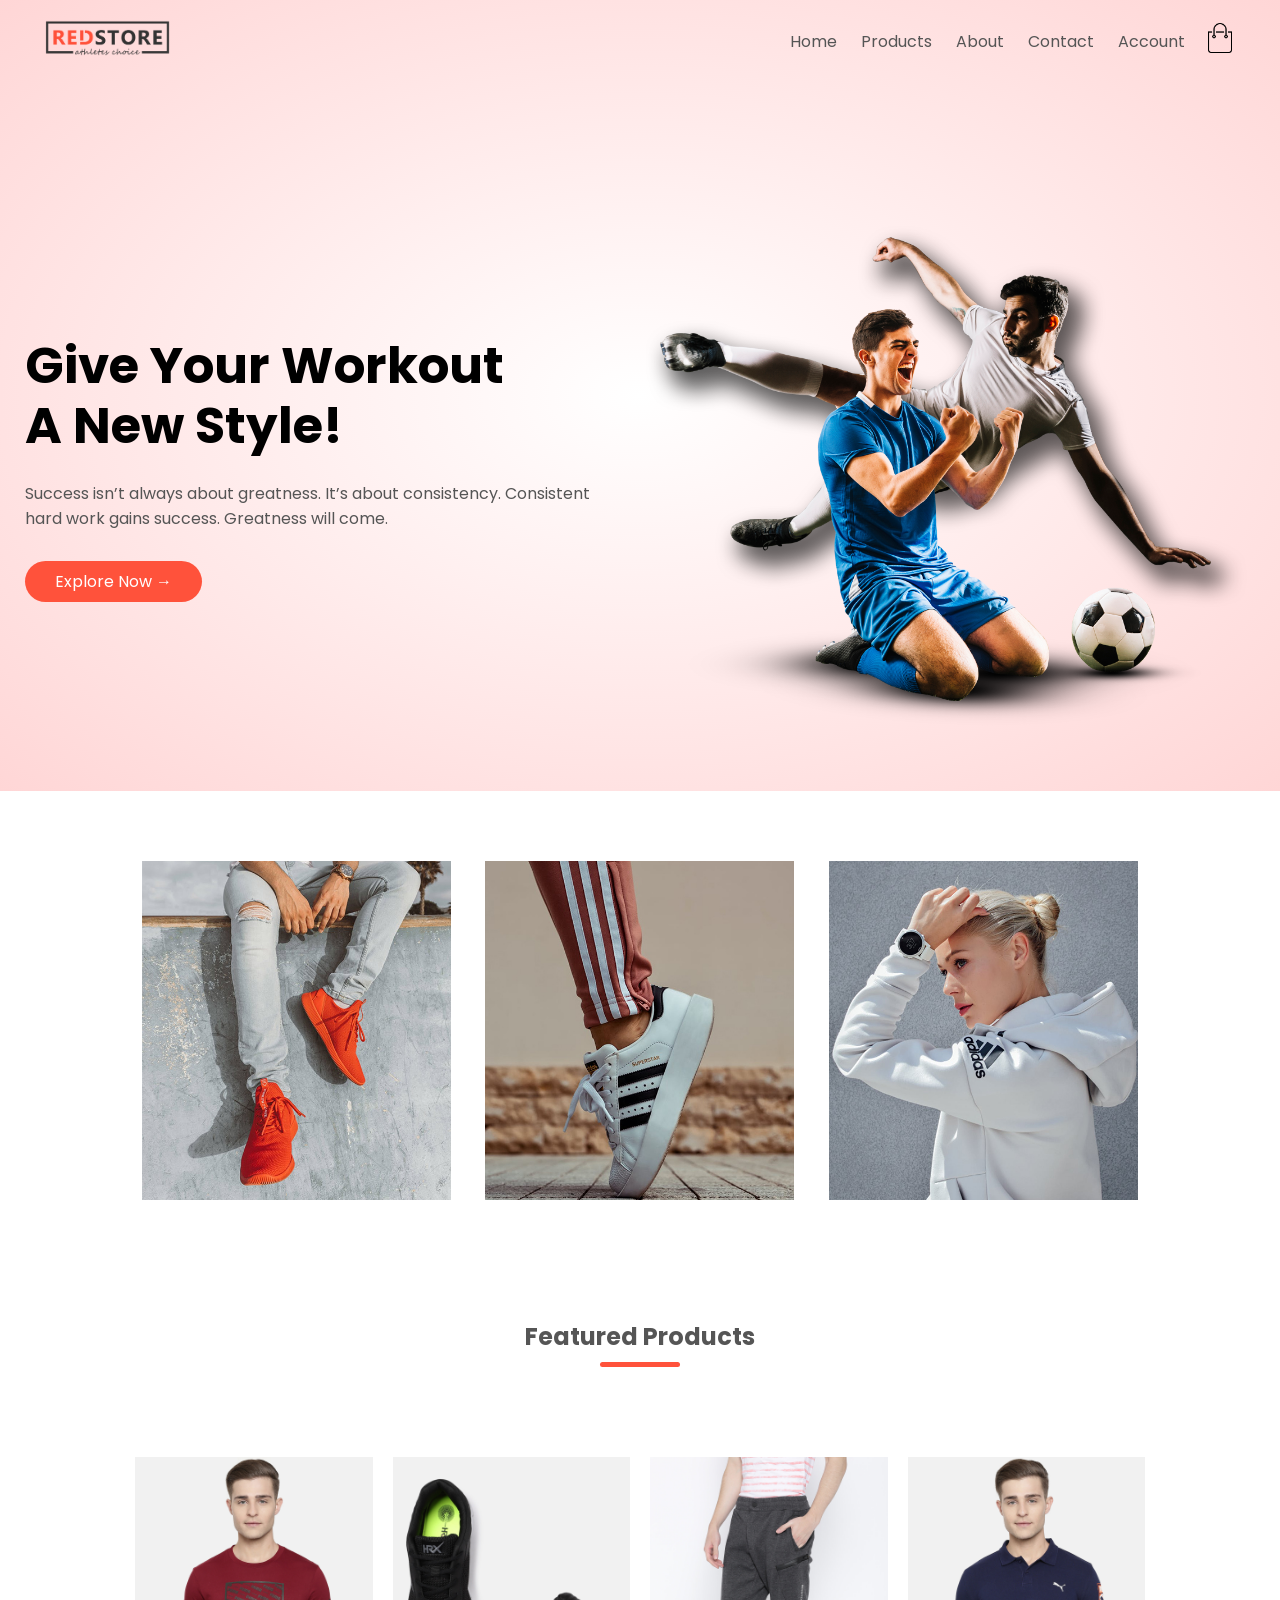
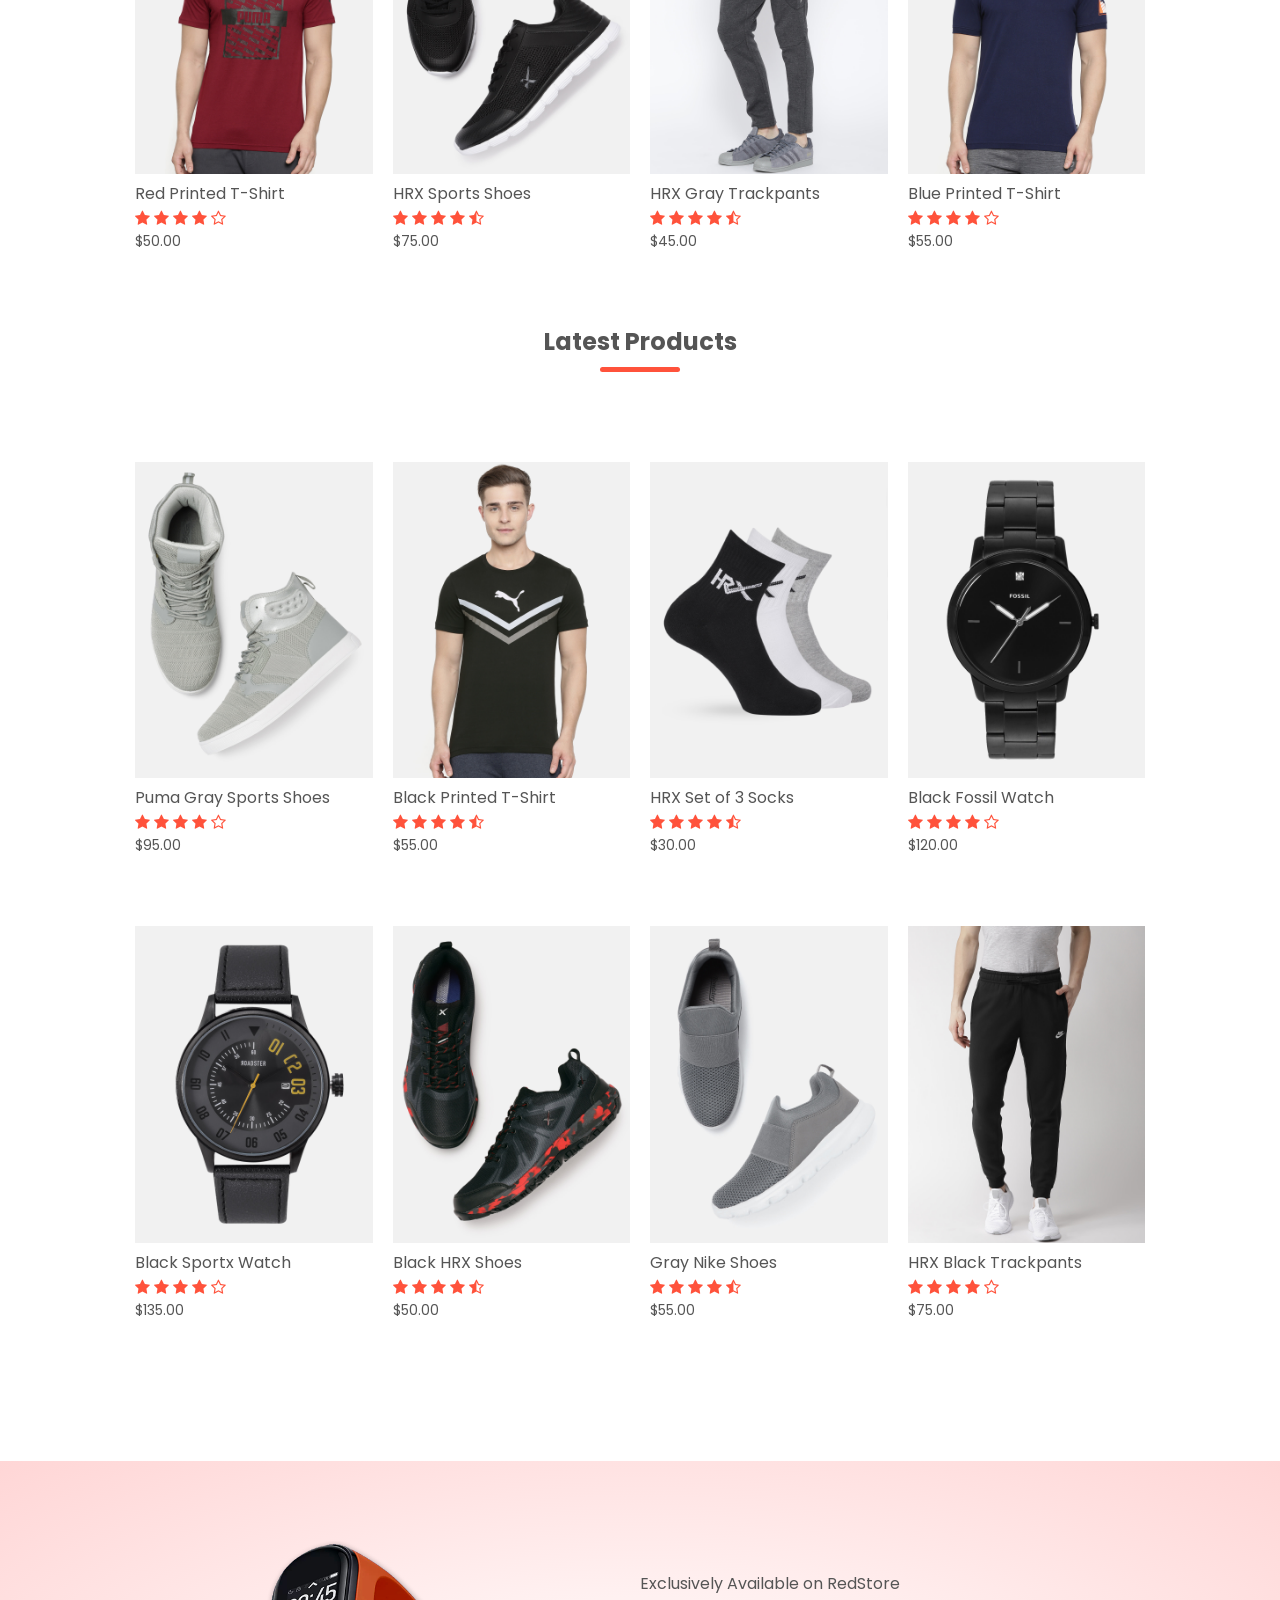
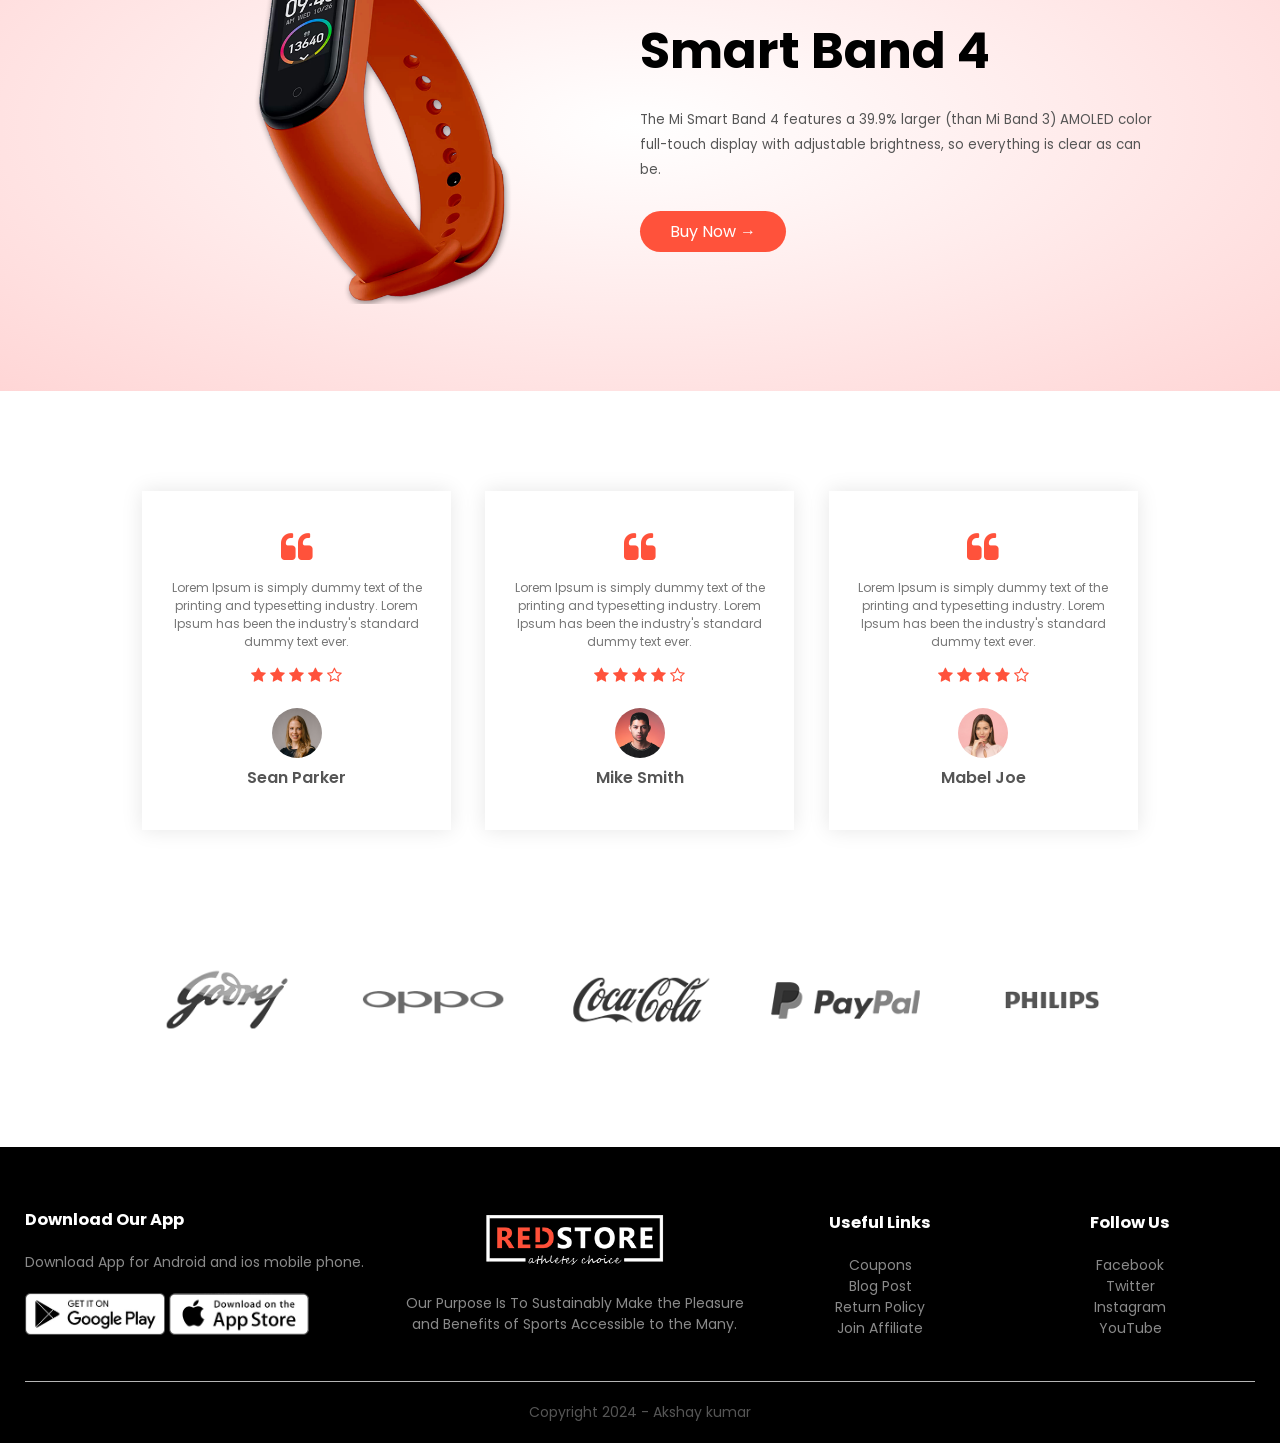
<file: RedStore Code/index.html>
<!DOCTYPE html>
<html lang="en">
<head>
    <meta charset="UTF-8">
    <meta name="viewport" content="width=device-width, initial-scale=1.0">
    <title>RedStore | Ecommerce Website Design</title>
    <link rel="stylesheet" href="style.css">
    <link href="https://fonts.googleapis.com/css2?family=Poppins:wght@200;300;400;500;600;700;800&display=swap" rel="stylesheet">
    <link rel="stylesheet" href="https://stackpath.bootstrapcdn.com/font-awesome/4.7.0/css/font-awesome.min.css">
</head>
<body>
   
   <div class="header">
       <div class="container">
          <div class="navbar">
              <div class="logo">
                  <a href="index.html"><img src="images/logo.png" width="125px"></a>
              </div>
              <nav>
               <ul id="MenuItems">
                   <li><a href="index.html">Home</a></li>
                   <li><a href="products.html">Products</a></li>
                   <li><a href="">About</a></li>
                   <li><a href="">Contact</a></li>
                   <li><a href="account.html">Account</a></li>
               </ul>
              </nav>
              <a href="cart.html"><img src="images/cart.png" width="30px" height="30px"></a>
              <img src="images/menu.png" onclick="menutoggle()" class="menu-icon">
          </div>
           <div class="row">
                <div class="col-2">

                    <h1>Give Your Workout<br>A New Style!</h1>
                    <p>Success isn’t always about greatness. It’s about consistency. Consistent<br>hard work gains success. Greatness will come.</p>
                    <a href="https://www.linkedin.com/in/akshay-kumar-67b873309/" class="btn">Explore Now &#8594;</a>
                </div>
                <div class="col-2">
                    <img src="images/image1.png">
                </div>
               
           </div>
           
       </div>
       </div>
<!------------------ featured categories --------------->
     <div class="categories">
         <div class="small-container">
           <div class="row">
               <div class="col-3">
                   <img src="images/category-1.jpg">
               </div> 
               <div class="col-3">
                  <img src="images/category-2.jpg">
               </div> 
               <div class="col-3">
                   <img src="images/category-3.jpg">
               </div> 
           </div>
       </div>
     </div>
       
<!-------------- Our Featured Products -------------->
  
  
  <div class="small-container">
        <h2 class="title">Featured Products</h2>
           <div class="row">
               <div class="col-4">
                   
                   <a href="product-details.html"><img src="images/product-1.jpg"></a>
                   <h4><a href="product-details.html">Red Printed T-Shirt</a></h4>
                   <div class="rating">
                       <i class="fa fa-star"></i>
                       <i class="fa fa-star"></i>
                       <i class="fa fa-star"></i>
                       <i class="fa fa-star"></i>
                       <i class="fa fa-star-o"></i>
                   </div>
                   <p>$50.00</p>
               </div> 
               <div class="col-4">
                   <img src="images/product-2.jpg">
                   <h4>HRX Sports Shoes</h4>
                   <div class="rating">
                       <i class="fa fa-star"></i>
                       <i class="fa fa-star"></i>
                       <i class="fa fa-star"></i>
                       <i class="fa fa-star"></i>
                       <i class="fa fa-star-half-o"></i>
                   </div>
                   <p>$75.00</p>
               </div> 
               <div class="col-4">
                   <img src="images/product-3.jpg">
                   <h4>HRX Gray Trackpants</h4>
                   <div class="rating">
                       <i class="fa fa-star"></i>
                       <i class="fa fa-star"></i>
                       <i class="fa fa-star"></i>
                       <i class="fa fa-star"></i>
                       <i class="fa fa-star-half-o"></i>
                   </div>
                   <p>$45.00</p>
               </div> 
                <div class="col-4">
                   <img src="images/product-4.jpg">
                   <h4>Blue Printed T-Shirt</h4>
                   <div class="rating">
                       <i class="fa fa-star"></i>
                       <i class="fa fa-star"></i>
                       <i class="fa fa-star"></i>
                       <i class="fa fa-star"></i>
                       <i class="fa fa-star-o"></i>
                   </div>
                   <p>$55.00</p>
               </div> 
           </div>
        <h2 class="title">Latest Products</h2>
             <div class="row">
               <div class="col-4">
                   <img src="images/product-5.jpg">
                   <h4>Puma Gray Sports Shoes</h4>
                   <div class="rating">
                       <i class="fa fa-star"></i>
                       <i class="fa fa-star"></i>
                       <i class="fa fa-star"></i>
                       <i class="fa fa-star"></i>
                       <i class="fa fa-star-o"></i>
                   </div>
                   <p>$95.00</p>
               </div> 
               <div class="col-4">
                   <img src="images/product-6.jpg">
                   <h4>Black Printed T-Shirt</h4>
                   <div class="rating">
                       <i class="fa fa-star"></i>
                       <i class="fa fa-star"></i>
                       <i class="fa fa-star"></i>
                       <i class="fa fa-star"></i>
                       <i class="fa fa-star-half-o"></i>
                   </div>
                   <p>$55.00</p>
               </div> 
               <div class="col-4">
                   <img src="images/product-7.jpg">
                   <h4>HRX Set of 3 Socks</h4>
                   <div class="rating">
                       <i class="fa fa-star"></i>
                       <i class="fa fa-star"></i>
                       <i class="fa fa-star"></i>
                       <i class="fa fa-star"></i>
                       <i class="fa fa-star-half-o"></i>
                   </div>
                   <p>$30.00</p> 
               </div> 
                <div class="col-4">
                   <img src="images/product-8.jpg">
                   <h4>Black Fossil Watch</h4>
                   <div class="rating">
                       <i class="fa fa-star"></i>
                       <i class="fa fa-star"></i>
                       <i class="fa fa-star"></i>
                       <i class="fa fa-star"></i>
                       <i class="fa fa-star-o"></i>
                   </div>
                   <p>$120.00</p>
               </div> 
           </div>
           <div class="row">
               <div class="col-4">
                   <img src="images/product-9.jpg">
                   <h4>Black Sportx Watch</h4>
                   <div class="rating">
                       <i class="fa fa-star"></i>
                       <i class="fa fa-star"></i>
                       <i class="fa fa-star"></i>
                       <i class="fa fa-star"></i>
                       <i class="fa fa-star-o"></i>
                   </div>
                   <p>$135.00</p> 
               </div> 
               <div class="col-4">
                   <img src="images/product-10.jpg">
                   <h4>Black HRX Shoes</h4>
                   <div class="rating">
                       <i class="fa fa-star"></i>
                       <i class="fa fa-star"></i>
                       <i class="fa fa-star"></i>
                       <i class="fa fa-star"></i>
                       <i class="fa fa-star-half-o"></i>
                   </div>
                   <p>$50.00</p>
               </div> 
               <div class="col-4">
                   <img src="images/product-11.jpg">
                   <h4>Gray Nike Shoes</h4>
                   <div class="rating">
                       <i class="fa fa-star"></i>
                       <i class="fa fa-star"></i>
                       <i class="fa fa-star"></i>
                       <i class="fa fa-star"></i>
                       <i class="fa fa-star-half-o"></i>
                   </div>
                   <p>$55.00</p>
               </div> 
                <div class="col-4">
                   <img src="images/product-12.jpg">
                   <h4>HRX Black Trackpants</h4>
                   <div class="rating">
                       <i class="fa fa-star"></i>
                       <i class="fa fa-star"></i>
                       <i class="fa fa-star"></i>
                       <i class="fa fa-star"></i>
                       <i class="fa fa-star-o"></i>
                   </div>
                   <p>$75.00</p>
               </div> 
           </div>
       </div>
       
<!----------offer--------------->
  
   <div class="offer">
       <div class="small-container">
           <div class="row">
           <div class="col-2">
               <img src="images/exclusive.png" class="offer-img">
           </div>
           <div class="col-2">
               <p>Exclusively Available on RedStore</p>
               <h1>Smart Band 4</h1>
               <small>The Mi Smart Band 4 features a 39.9% larger (than Mi Band 3) AMOLED color full-touch display with adjustable brightness, so everything is clear as can be.</small>
               <br>
               <a href="https://www.linkedin.com/in/akshay-kumar-67b873309/" class="btn">Buy Now &#8594;</a>
           </div>
       </div>
       </div>
       
   </div>
   
<!----------testimonial--------------->   
  
   <div class="testimonial">
       <div class="small-container">
       <div class="row">
           <div class="col-3">
                    <i class="fa fa-quote-left"></i>
                      <p>Lorem Ipsum is simply dummy text of the printing and typesetting industry. Lorem Ipsum has been the industry's standard dummy text ever.</p>
                      <div class="rating">
                           <i class="fa fa-star"></i>
                           <i class="fa fa-star"></i>
                           <i class="fa fa-star"></i>
                           <i class="fa fa-star"></i>
                           <i class="fa fa-star-o"></i>
                       </div>
                       <img src="images/user-1.png">
                       <h3>Sean Parker</h3>
           </div>
            <div class="col-3">
                    <i class="fa fa-quote-left"></i>
                      <p>Lorem Ipsum is simply dummy text of the printing and typesetting industry. Lorem Ipsum has been the industry's standard dummy text ever.</p>
                      <div class="rating">
                           <i class="fa fa-star"></i>
                           <i class="fa fa-star"></i>
                           <i class="fa fa-star"></i>
                           <i class="fa fa-star"></i>
                           <i class="fa fa-star-o"></i>
                       </div>
                       <img src="images/user-2.png">
                       <h3>Mike Smith</h3>
           </div>
            <div class="col-3">
                    <i class="fa fa-quote-left"></i>
                      <p>Lorem Ipsum is simply dummy text of the printing and typesetting industry. Lorem Ipsum has been the industry's standard dummy text ever.</p>
                      <div class="rating">
                           <i class="fa fa-star"></i>
                           <i class="fa fa-star"></i>
                           <i class="fa fa-star"></i>
                           <i class="fa fa-star"></i>
                           <i class="fa fa-star-o"></i>
                       </div>
                       <img src="images/user-3.png">
                       <h3>Mabel Joe</h3>
           </div>
       </div>
       </div>
   </div>
<!----------Brands--------------->     
    <div class="brands">
        <div class="small-container">
            <div class="row">
                <div class="col-5">
                    <img src="images/logo-godrej.png">
                </div>
                <div class="col-5">
                    <img src="images/logo-oppo.png">
                </div>
                <div class="col-5">
                    <img src="images/logo-coca-cola.png">
                </div>
                <div class="col-5">
                    <img src="images/logo-paypal.png">
                </div>
                <div class="col-5">
                    <img src="images/logo-philips.png">
                </div>
            </div>
        </div>
    </div>
<!----------Footer---------------> 

<div class="footer">
    <div class="container">
        <div class="row">
            <div class="footer-col1">
               <h3>Download Our App</h3>
                <p>Download App for Android and ios mobile phone.</p>
                <div class="app-logo">
                    <img src="images/play-store.png">
                    <img src="images/app-store.png">
                </div>
            </div>
            <div class="footer-col2">
               <img src="images/logo-white.png">
                <p>Our Purpose Is To Sustainably Make the Pleasure and Benefits of Sports Accessible to the Many.</p>
            </div>
            <div class="footer-col3">
               <h3>Useful Links</h3>
                <ul>
                    <li>Coupons</li>
                    <li>Blog Post</li>
                    <li>Return Policy</li>
                    <li>Join Affiliate</li>
                </ul>
            </div>
            <div class="footer-col4">
               <h3>Follow Us</h3>
                <ul>
                    <li>Facebook</li>
                    <li>Twitter<li>
                    <li>Instagram</li>
                    <li>YouTube</li>
                </ul>
            </div>
        </div>
        <hr>
        <p class="copyright"><a href="https://www.linkedin.com/in/akshay-kumar-67b873309/">Copyright 2024 - Akshay kumar</a></p>
    </div>
    
</div>



<!-------------js for toggle menu-------------->

<script>
    
    var MenuItems = document.getElementById("MenuItems");
    
    MenuItems.style.maxHeight = "0px";
    
    function menutoggle()
    {
        if(MenuItems.style.maxHeight == "0px")
            {
                MenuItems.style.maxHeight = "200px";
            }else
            {
                MenuItems.style.maxHeight = "0px"
            } 
    }
    
</script>



</body>
</html>
</file>
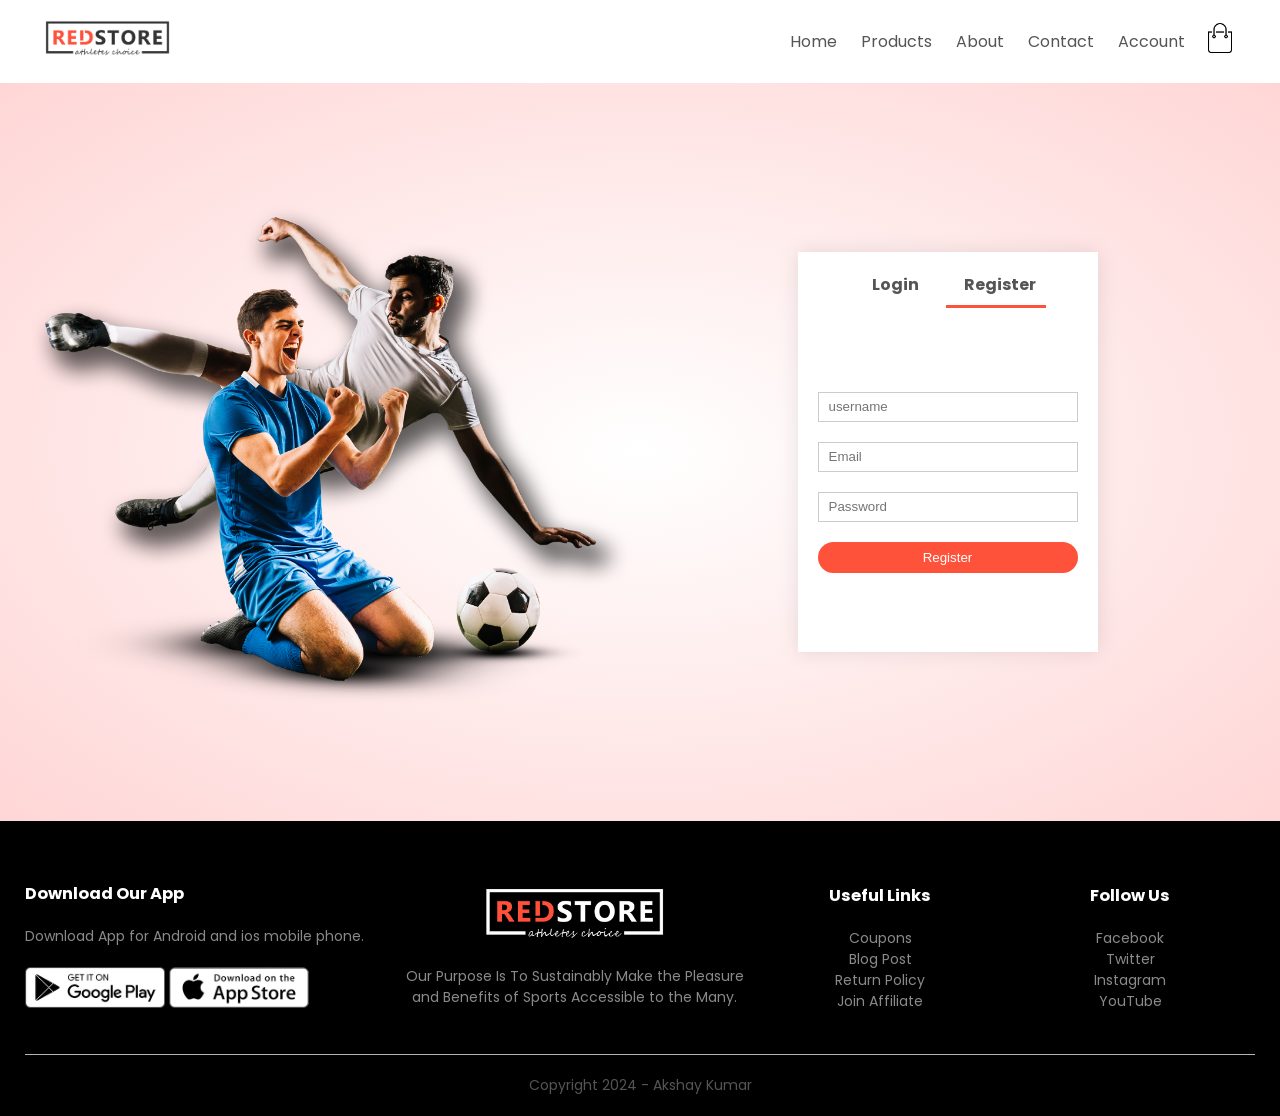
<file: RedStore Code/account.html>
<!DOCTYPE html>
<html lang="en">
<head>
    <meta charset="UTF-8">
    <meta name="viewport" content="width=device-width, initial-scale=1.0">
    <title>Account - RedStore | Ecommerce Website Design</title>
    <link rel="stylesheet" href="style.css">
    <link href="https://fonts.googleapis.com/css2?family=Poppins:wght@200;300;400;500;600;700;800&display=swap" rel="stylesheet">
    <link rel="stylesheet" href="https://stackpath.bootstrapcdn.com/font-awesome/4.7.0/css/font-awesome.min.css">
</head>
<body>
       <div class="container">
          <div class="navbar">
              <div class="logo">
                  <a href="index.html"><img src="images/logo.png" width="125px"></a>
              </div>
              <nav>
               <ul id="MenuItems">
                   <li><a href="index.html">Home</a></li>
                   <li><a href="products.html">Products</a></li>
                   <li><a href="">About</a></li>
                   <li><a href="">Contact</a></li>
                   <li><a href="account.html">Account</a></li>
               </ul>
              </nav>
              <a href="cart.html"><img src="images/cart.png" width="30px" height="30px"></a>
              <img src="images/menu.png" onclick="menutoggle()" class="menu-icon">
          </div>
          
          
       </div>
       
       
<!--------------Cart Items details--------------->
<div class="accout-page">
    <div class="container">
  
       <div class="row">
         
          <div class="col-2">
             <img src="images/image1.png" width="100%">
          </div>
          
           <div class="col-2">
              <div class="form-container">
                 <div class="form-btn">
                     <span onclick="login()">Login</span>
                     <span onclick="register()">Register</span>
                     <hr id="indicator">
                 </div>
                 
               <form id="LoginForm">
                   <input type="text" placeholder="username">
                   <input type="password" placeholder="Password">
                   <button type="submit" class="btn">Login</button>
                   <a href="">Forgot password</a>
               </form>

               <form id="RegForm">
                   <input type="text" placeholder="username">
                   <input type="email" placeholder="Email">
                   <input type="password" placeholder="Password">
                   <button type="submit" class="btn">Register</button>
               </form>
              </div>
           </div>
       </div>
</div>
</div>

<!----------Footer---------------> 

<div class="footer">
    <div class="container">
        <div class="row">
            <div class="footer-col1">
               <h3>Download Our App</h3>
                <p>Download App for Android and ios mobile phone.</p>
                <div class="app-logo">
                    <img src="images/play-store.png">
                    <img src="images/app-store.png">
                </div>
            </div>
            <div class="footer-col2">
               <img src="images/logo-white.png">
                <p>Our Purpose Is To Sustainably Make the Pleasure and Benefits of Sports Accessible to the Many.</p>
            </div>
            <div class="footer-col3">
               <h3>Useful Links</h3>
                <ul>
                    <li>Coupons</li>
                    <li>Blog Post</li>
                    <li>Return Policy</li>
                    <li>Join Affiliate</li>
                </ul>
            </div>
            <div class="footer-col4">
               <h3>Follow Us</h3>
                <ul>
                    <li>Facebook</li>
                    <li>Twitter<li>
                    <li>Instagram</li>
                    <li>YouTube</li>
                </ul>
            </div>
        </div>
        <hr>
        <p class="copyright"><a href="https://www.linkedin.com/in/akshay-kumar-67b873309/">Copyright 2024 - Akshay Kumar</a></p>
    </div>
</div>

<!-------------js for toggle menu-------------->

<script>
    var MenuItems = document.getElementById("MenuItems");
    
    MenuItems.style.maxHeight = "0px";
    
    function menutoggle()
    {
        if(MenuItems.style.maxHeight == "0px")
            {
                MenuItems.style.maxHeight = "200px";
            }else
            {
                MenuItems.style.maxHeight = "0px"
            } 
    }
     
</script>
<!------------------- form toggle ----------->
    <script>
        var LoginForm = document.getElementById("LoginForm");
        var RegForm = document.getElementById("RegForm");
        var Indicator = document.getElementById("indicator");
        
        function register(){
                RegForm.style.transform = "translateX(0px)";
                LoginForm.style.transform = "translateX(0px)";
                Indicator.style.transform = "translateX(100px)"
            };
        function login(){
                RegForm.style.transform = "translateX(300px)";
                LoginForm.style.transform = "translateX(300px)";
                Indicator.style.transform = "translateX(0px)"
            };
            
    </script>
    
    
    
</body>
</html>
</file>
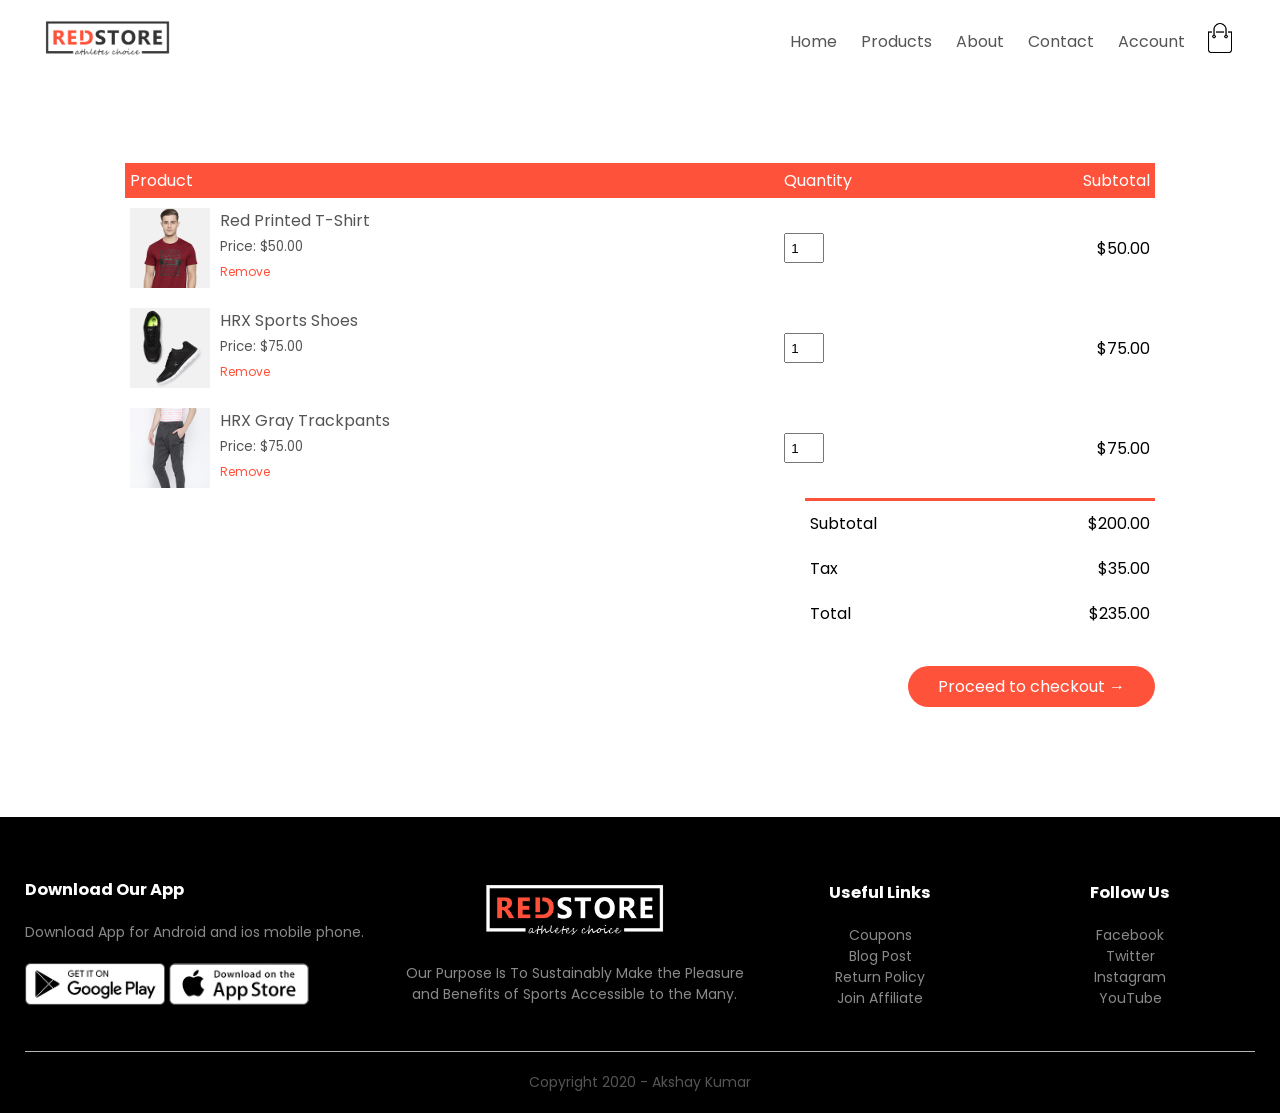
<file: RedStore Code/cart.html>
<!DOCTYPE html>
<html lang="en">
<head>
    <meta charset="UTF-8">
    <meta name="viewport" content="width=device-width, initial-scale=1.0">
    <title>My Cart - RedStore | Ecommerce Website Design</title>
    <link rel="stylesheet" href="style.css">
    <link href="https://fonts.googleapis.com/css2?family=Poppins:wght@200;300;400;500;600;700;800&display=swap" rel="stylesheet">
    <link rel="stylesheet" href="https://stackpath.bootstrapcdn.com/font-awesome/4.7.0/css/font-awesome.min.css">
</head>
<body>
       <div class="container">
          <div class="navbar">
              <div class="logo">
                  <a href="index.html"><img src="images/logo.png" width="125px"></a>
              </div>
              <nav>
               <ul id="MenuItems">
                   <li><a href="index.html">Home</a></li>
                   <li><a href="products.html">Products</a></li>
                   <li><a href="">About</a></li>
                   <li><a href="">Contact</a></li>
                   <li><a href="account.html">Account</a></li>
               </ul>
              </nav>
              <a href="cart.html"><img src="images/cart.png" width="30px" height="30px"></a>
              <img src="images/menu.png" onclick="menutoggle()" class="menu-icon">
          </div>
          
       </div>
       
       
<!--------------Cart Items details--------------->
<div class="small-container cart-page">
   
   <table>
       <tr>
           <th>Product</th>
           <th>Quantity</th>
           <th>Subtotal</th>
       </tr>

       <tr>
           <td>
               <div class="cart-info">
                   <img src="images/buy-1.jpg">
                   <div>
                       <p>Red Printed T-Shirt</p>
                       <small>Price: $50.00</small><br>
                       <a href="">Remove</a>
                   </div>
               </div>
           </td>
           <td><input type="number" value="1"></td>
           <td>$50.00</td>
       </tr>
       <tr>
           <td>
               <div class="cart-info">
                   <img src="images/buy-2.jpg">
                   <div>
                       <p>HRX Sports Shoes</p>
                       <small>Price: $75.00</small><br>
                       <a href="">Remove</a>
                   </div>
               </div>
           </td>
           <td><input type="number" value="1"></td>
           <td>$75.00</td>
       </tr>
       <tr>
           <td>
               <div class="cart-info">
                   <img src="images/buy-3.jpg">
                   <div>
                       <p>HRX Gray Trackpants</p>
                       <small>Price: $75.00</small><br>
                       <a href="">Remove</a>
                   </div>
               </div>
           </td>
           <td><input type="number" value="1"></td>
           <td>$75.00</td>
       </tr>
   </table>
    
    <div class="total-price">
        <table>
            <tr>
                <td>Subtotal</td>
                <td>$200.00</td>
            </tr>
            <tr>
                <td>Tax</td>
                <td>$35.00</td>
            </tr>
            <tr>
                <td>Total</td>
                <td>$235.00</td>
            </tr>
            
        </table>
    </div>
    <div class="total-price">
        <a href="#" class="btn">Proceed to checkout &#8594;</a>
    </div>
    
</div>

<!----------Footer---------------> 

<div class="footer">
    <div class="container">
        <div class="row">
            <div class="footer-col1">
               <h3>Download Our App</h3>
                <p>Download App for Android and ios mobile phone.</p>
                <div class="app-logo">
                    <img src="images/play-store.png">
                    <img src="images/app-store.png">
                </div>
            </div>
            <div class="footer-col2">
               <img src="images/logo-white.png">
                <p>Our Purpose Is To Sustainably Make the Pleasure and Benefits of Sports Accessible to the Many.</p>
            </div>
            <div class="footer-col3">
               <h3>Useful Links</h3>
                <ul>
                    <li>Coupons</li>
                    <li>Blog Post</li>
                    <li>Return Policy</li>
                    <li>Join Affiliate</li>
                </ul>
            </div>
            <div class="footer-col4">
               <h3>Follow Us</h3>
                <ul>
                    <li>Facebook</li>
                    <li>Twitter<li>
                    <li>Instagram</li>
                    <li>YouTube</li>
                </ul>
            </div>
        </div>
        <hr>
        <p class="copyright"><a href="https://www.linkedin.com/in/akshay-kumar-67b873309/">Copyright 2020 - Akshay Kumar</a></p>
    </div>
    
</div>



<!-------------js for toggle menu-------------->

<script>
    
    var MenuItems = document.getElementById("MenuItems");
    
    MenuItems.style.maxHeight = "0px";
    
    function menutoggle()
    {
        if(MenuItems.style.maxHeight == "0px")
            {
                MenuItems.style.maxHeight = "200px";
            }else
            {
                MenuItems.style.maxHeight = "0px"
            } 
    }
    
    
</script>



</body>
</html>
</file>
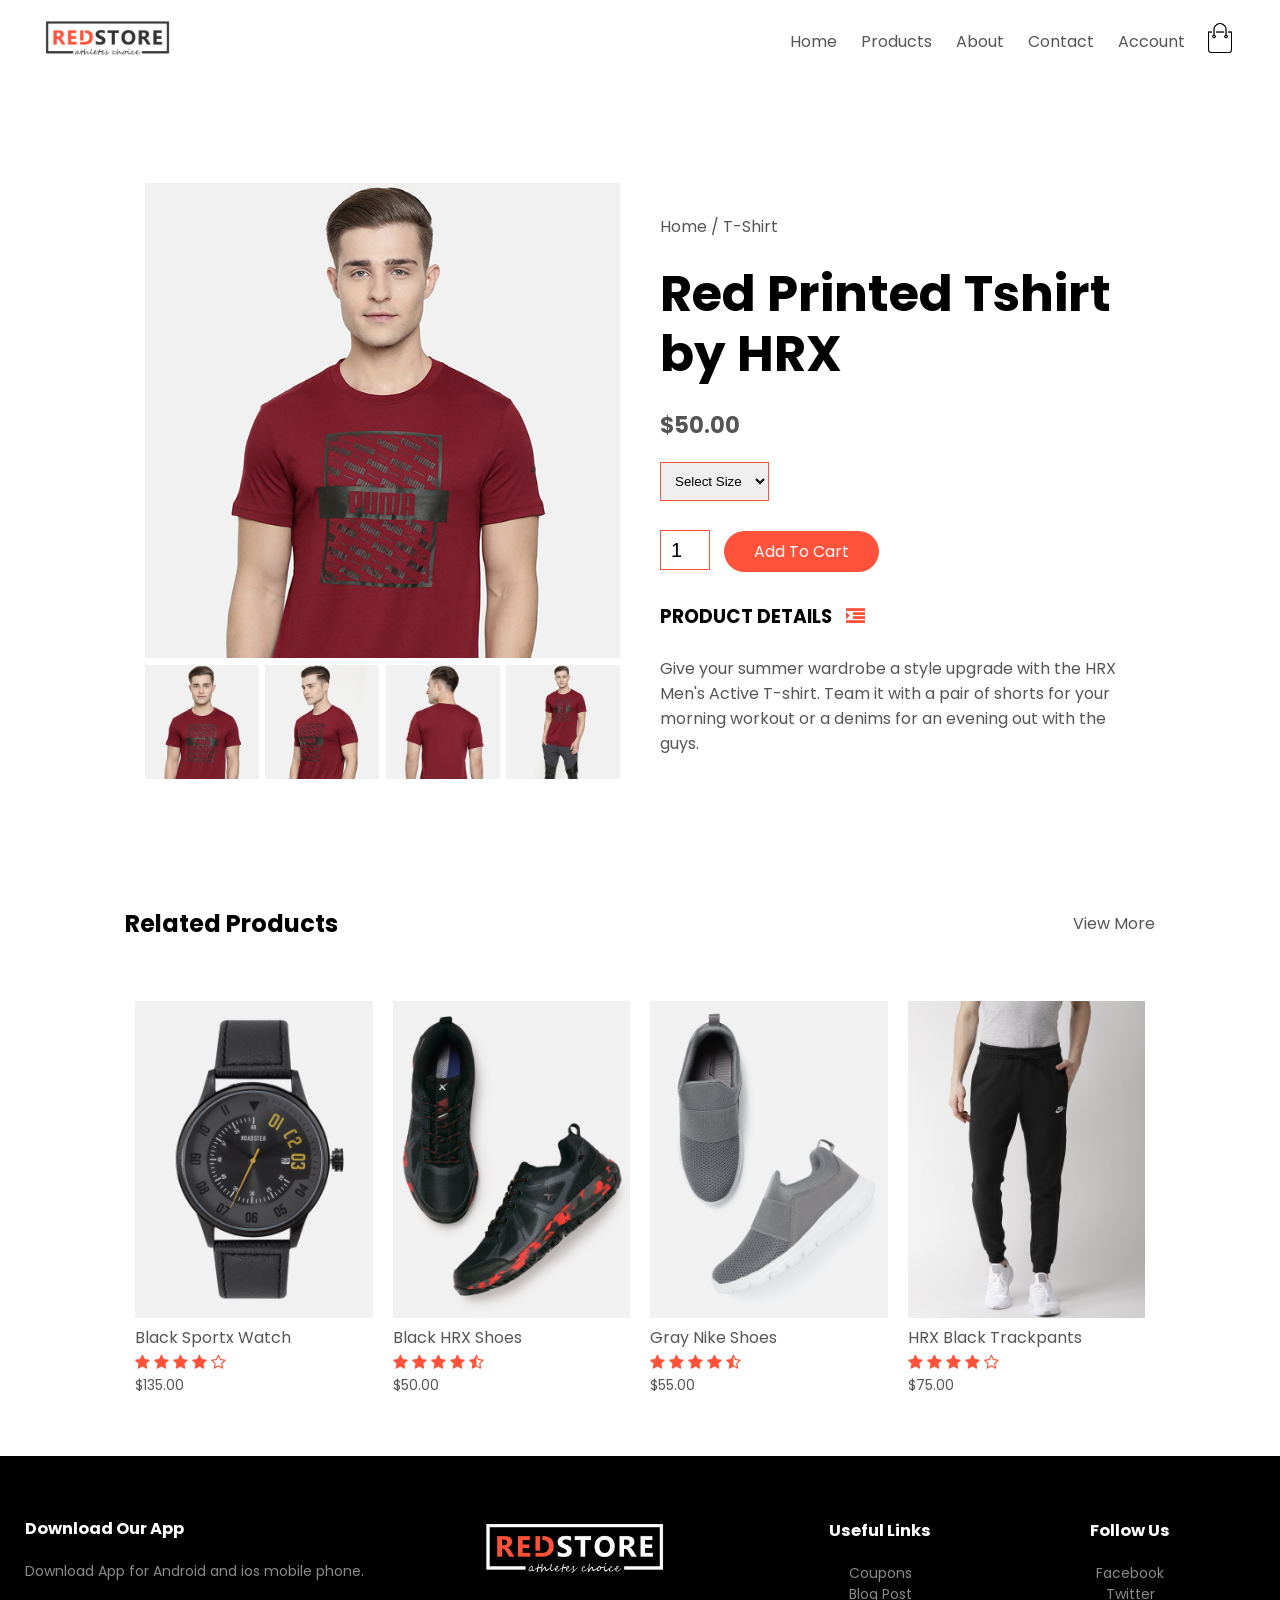
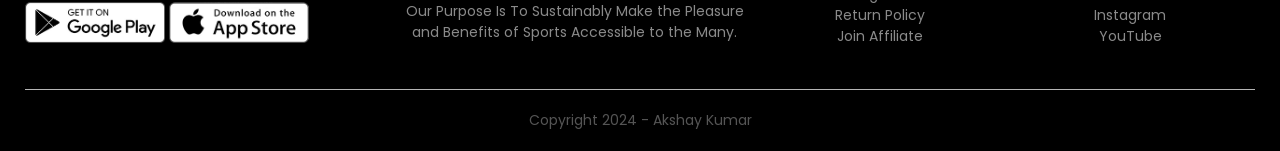
<file: RedStore Code/product-details.html>
<!DOCTYPE html>
<html lang="en">
<head>
    <meta charset="UTF-8">
    <meta name="viewport" content="width=device-width, initial-scale=1.0">
    <title>T-Shirt - RedStore | Ecommerce Website Design</title>
    <link rel="stylesheet" href="style.css">
    <link href="https://fonts.googleapis.com/css2?family=Poppins:wght@200;300;400;500;600;700;800&display=swap" rel="stylesheet">
    <link rel="stylesheet" href="https://stackpath.bootstrapcdn.com/font-awesome/4.7.0/css/font-awesome.min.css">
</head>
<body>
       <div class="container">
          <div class="navbar">
              <div class="logo">
                  <a href="index.html"><img src="images/logo.png" width="125px"></a>
              </div>
              <nav>
               <ul id="MenuItems">
                   <li><a href="index.html">Home</a></li>
                   <li><a href="products.html">Products</a></li>
                   <li><a href="">About</a></li>
                   <li><a href="">Contact</a></li>
                   <li><a href="account.html">Account</a></li>
               </ul>
              </nav>
              <a href="cart.html"><img src="images/cart.png" width="30px" height="30px"></a>
              <img src="images/menu.png" onclick="menutoggle()" class="menu-icon">
          </div>
          
       </div>
       
       
<!--------------single-product--------------->
<div class="small-container single-product">
    <div class="row">
        <div class="col-2">
            <img src="images/gallery-1.jpg" width="100%" id="ProductImg">
            <div class="small-img-row">
               <div class="small-img-col">
                   <img src="images/gallery-1.jpg" class="small-img" width="100%">
               </div>
               <div class="small-img-col">
                   <img src="images/gallery-2.jpg" class="small-img" width="100%">
               </div>
               <div class="small-img-col">
                   <img src="images/gallery-3.jpg" class="small-img" width="100%">
               </div>
               <div class="small-img-col">
                   <img src="images/gallery-4.jpg" class="small-img" width="100%">
               </div>
    
            </div>
            
        </div>
        <div class="col-2">
            <p>Home / T-Shirt</p>
            <h1>Red Printed Tshirt by HRX</h1>
            <h4>$50.00</h4>
            
            <select>
               <option>Select Size</option>
               <option>XXL</option>
               <option>XL</option>
               <option>Large</option>
               <option>Midium</option>
               <option>Small</option>
           </select>
            
            <input type="number" value="1">
            <a href="cart.html" class="btn">Add To Cart</a>
            
            <h3>PRODUCT DETAILS <i class="fa fa-indent"></i></h3>
            <br>
            <p>Give your summer wardrobe a style upgrade with the HRX Men's Active T-shirt. Team it with a pair of shorts for your morning workout or a denims for an evening out with the guys.</p>
        </div>
    </div>
</div>
<!----------------- title -------------->
<div class="small-container">
   <div class="row row-2">
       <h2>Related Products</h2>
       <p>View More</p>
   </div>
    
</div>
    
<!-------------- Our Products -------------->
<div class="small-container">
         
             <div class="row">
               <div class="col-4">
                   <img src="images/product-9.jpg">
                   <h4>Black Sportx Watch</h4>
                   <div class="rating">
                       <i class="fa fa-star"></i>
                       <i class="fa fa-star"></i>
                       <i class="fa fa-star"></i>
                       <i class="fa fa-star"></i>
                       <i class="fa fa-star-o"></i>
                   </div>
                   <p>$135.00</p> 
               </div> 
               <div class="col-4">
                   <img src="images/product-10.jpg">
                   <h4>Black HRX Shoes</h4>
                   <div class="rating">
                       <i class="fa fa-star"></i>
                       <i class="fa fa-star"></i>
                       <i class="fa fa-star"></i>
                       <i class="fa fa-star"></i>
                       <i class="fa fa-star-half-o"></i>
                   </div>
                   <p>$50.00</p>
               </div> 
               <div class="col-4">
                   <img src="images/product-11.jpg">
                   <h4>Gray Nike Shoes</h4>
                   <div class="rating">
                       <i class="fa fa-star"></i>
                       <i class="fa fa-star"></i>
                       <i class="fa fa-star"></i>
                       <i class="fa fa-star"></i>
                       <i class="fa fa-star-half-o"></i>
                   </div>
                   <p>$55.00</p>
               </div> 
                <div class="col-4">
                   <img src="images/product-12.jpg">
                   <h4>HRX Black Trackpants</h4>
                   <div class="rating">
                       <i class="fa fa-star"></i>
                       <i class="fa fa-star"></i>
                       <i class="fa fa-star"></i>
                       <i class="fa fa-star"></i>
                       <i class="fa fa-star-o"></i>
                   </div>
                   <p>$75.00</p>
               </div> 
           </div>
           
       </div>
  
     
   
<!----------Footer---------------> 

<div class="footer">
    <div class="container">
        <div class="row">
            <div class="footer-col1">
               <h3>Download Our App</h3>
                <p>Download App for Android and ios mobile phone.</p>
                <div class="app-logo">
                    <img src="images/play-store.png">
                    <img src="images/app-store.png">
                </div>
            </div>
            <div class="footer-col2">
               <img src="images/logo-white.png">
                <p>Our Purpose Is To Sustainably Make the Pleasure and Benefits of Sports Accessible to the Many.</p>
            </div>
            <div class="footer-col3">
               <h3>Useful Links</h3>
                <ul>
                    <li>Coupons</li>
                    <li>Blog Post</li>
                    <li>Return Policy</li>
                    <li>Join Affiliate</li>
                </ul>
            </div>
            <div class="footer-col4">
               <h3>Follow Us</h3>
                <ul>
                    <li>Facebook</li>
                    <li>Twitter<li>
                    <li>Instagram</li>
                    <li>YouTube</li>
                </ul>
            </div>
        </div>
        <hr>
        <p class="copyright"><a href="https://www.linkedin.com/in/akshay-kumar-67b873309/">Copyright 2024 - Akshay Kumar</a></p>
    </div>
    
</div>



<!-------------js for toggle menu-------------->

<script>
    
    var MenuItems = document.getElementById("MenuItems");
    
    MenuItems.style.maxHeight = "0px";
    
    function menutoggle()
    {
        if(MenuItems.style.maxHeight == "0px")
            {
                MenuItems.style.maxHeight = "200px";
            }else
            {
                MenuItems.style.maxHeight = "0px"
            } 
    }
    
//-------------Produc Gallery------------
    
    var ProductImg = document.getElementById("ProductImg");
    
    var SmallImg = document.getElementsByClassName("small-img");
       
 
        SmallImg[0].onclick = function()
        {
            ProductImg.src = SmallImg[0].src;
        }
        SmallImg[1].onclick = function()
        {
            ProductImg.src = SmallImg[1].src;
        
        }
        SmallImg[2].onclick = function()
        {
            ProductImg.src = SmallImg[2].src;
        
        }
        SmallImg[3].onclick = function()
        {
            ProductImg.src = SmallImg[3].src;
        
        }

  //-------------End Produc Gallery------------  
    
    
    
    
</script>



</body>
</html>
</file>
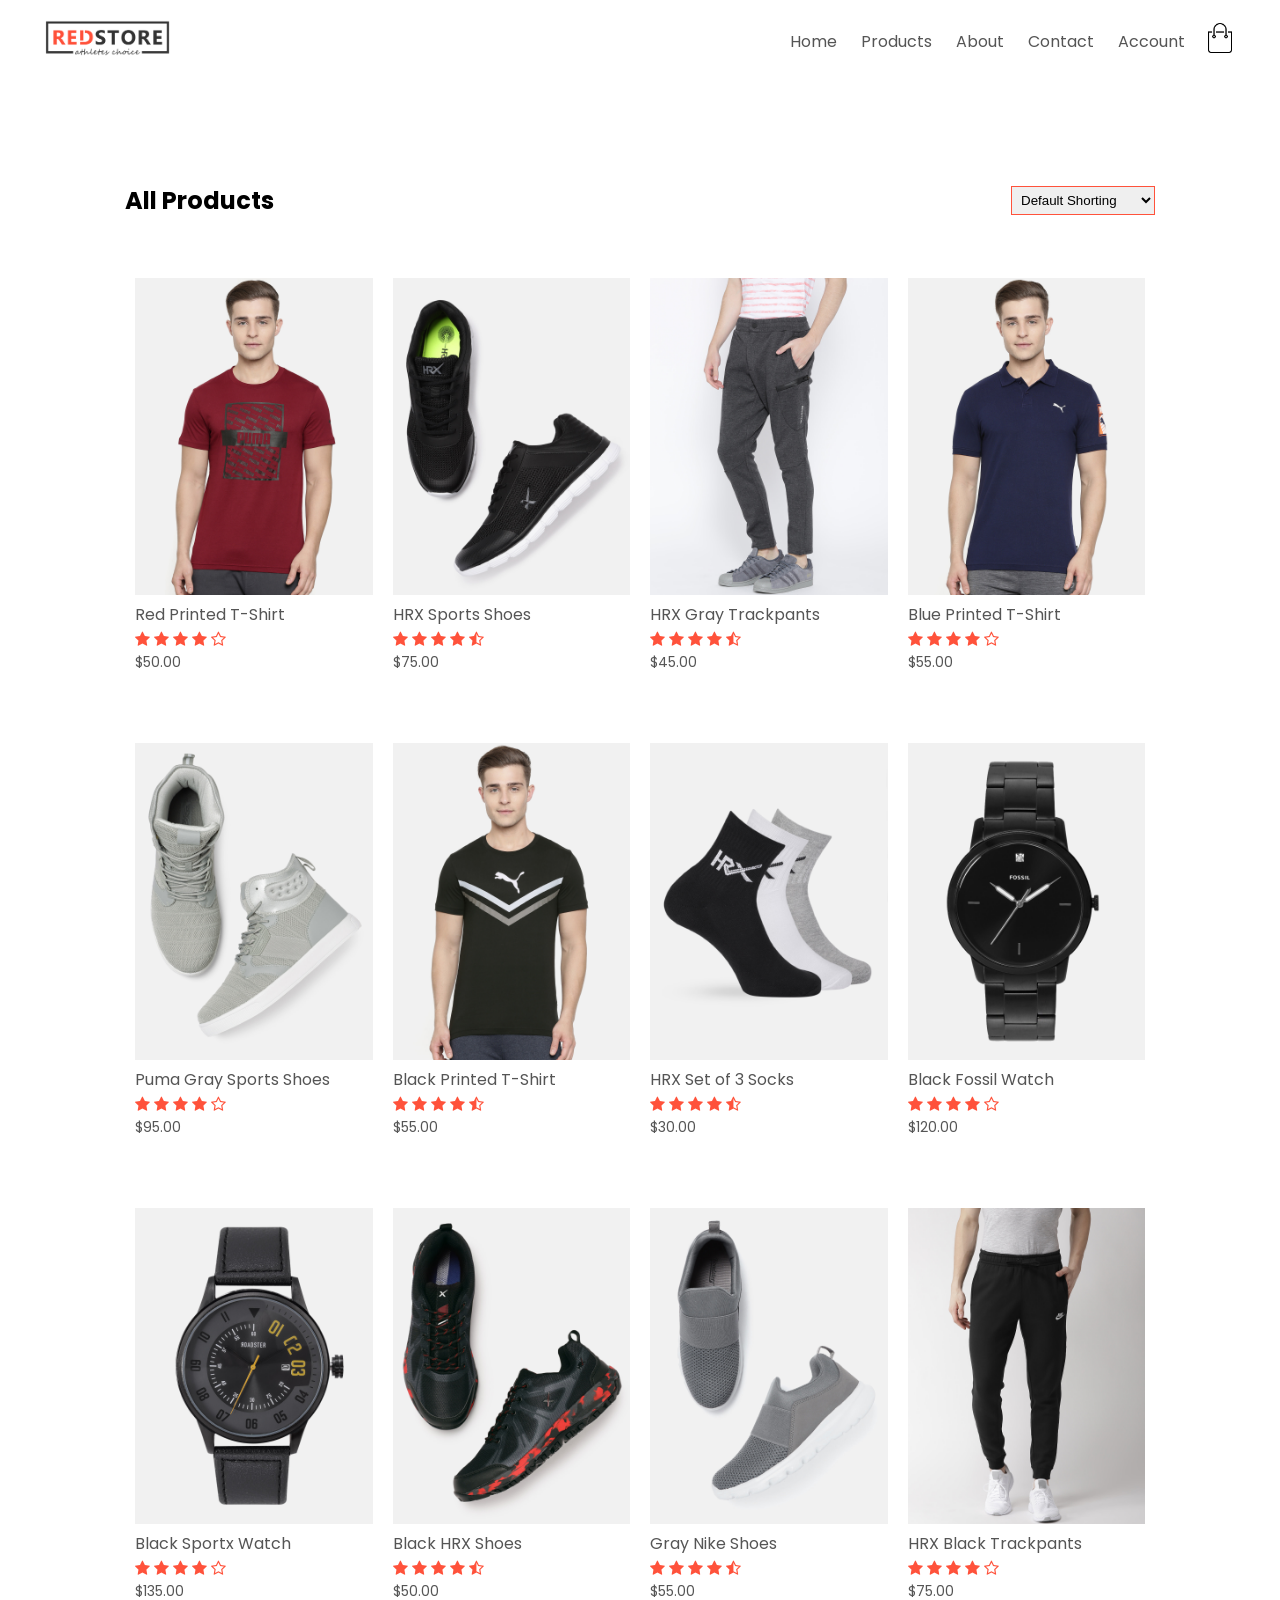
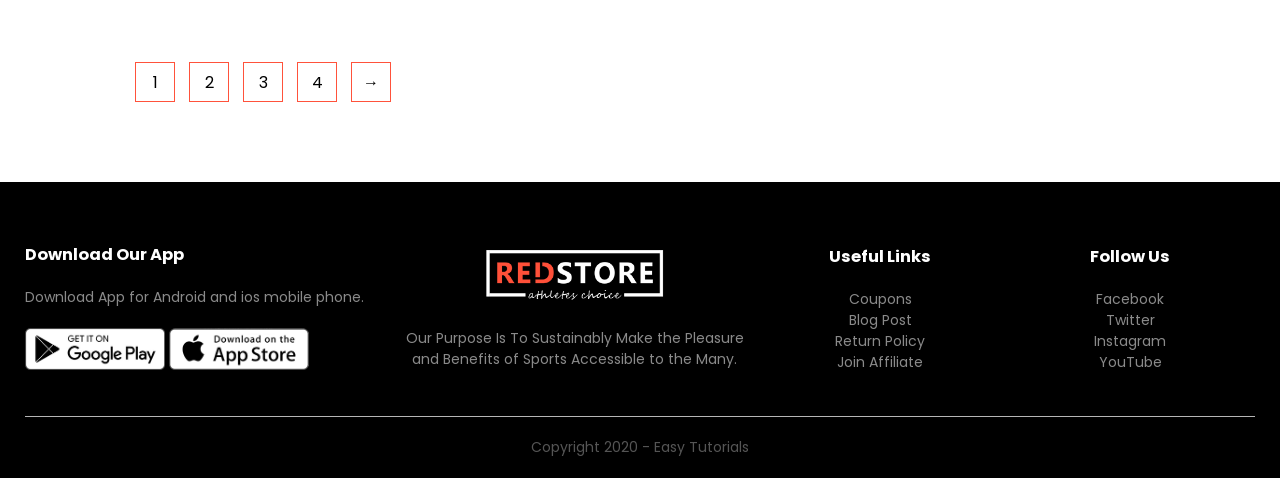
<file: RedStore Code/products.html>
<!DOCTYPE html>
<html lang="en">
<head>
    <meta charset="UTF-8">
    <meta name="viewport" content="width=device-width, initial-scale=1.0">
    <title>All Products - RedStore | Ecommerce Website Design</title>
    <link rel="stylesheet" href="style.css">
    <link href="https://fonts.googleapis.com/css2?family=Poppins:wght@200;300;400;500;600;700;800&display=swap" rel="stylesheet">
    <link rel="stylesheet" href="https://stackpath.bootstrapcdn.com/font-awesome/4.7.0/css/font-awesome.min.css">
</head>
<body>
       <div class="container">
          <div class="navbar">
              <div class="logo">
                  <a href="index.html"><img src="images/logo.png" width="125px"></a>
              </div>
              <nav>
               <ul id="MenuItems">
                   <li><a href="index.html">Home</a></li>
                   <li><a href="products.html">Products</a></li>
                   <li><a href="">About</a></li>
                   <li><a href="">Contact</a></li>
                   <li><a href="account.html">Account</a></li>
               </ul>
              </nav>
              <a href="cart.html"><img src="images/cart.png" width="30px" height="30px"></a>
              <img src="images/menu.png" onclick="menutoggle()" class="menu-icon">
          </div>
          
       </div>
<!----------------- title -------------->
<div class="small-container">
   <div class="row row-2">
       <h2>All Products</h2>
       <select>
           <option>Default Shorting</option>
           <option>Short by price</option>
           <option>Short by popularity</option>
           <option>Short by rating</option>
           <option>Short by sale</option>
       </select>
   </div>
    
             
           <div class="row">
               <div class="col-4">
                   
                   <a href="product-details.html"><img src="images/product-1.jpg"></a>
                   <h4><a href="product-details.html">Red Printed T-Shirt</a></h4>
                   <div class="rating">
                       <i class="fa fa-star"></i>
                       <i class="fa fa-star"></i>
                       <i class="fa fa-star"></i>
                       <i class="fa fa-star"></i>
                       <i class="fa fa-star-o"></i>
                   </div>
                   <p>$50.00</p>
               </div> 
               <div class="col-4">
                   <img src="images/product-2.jpg">
                   <h4>HRX Sports Shoes</h4>
                   <div class="rating">
                       <i class="fa fa-star"></i>
                       <i class="fa fa-star"></i>
                       <i class="fa fa-star"></i>
                       <i class="fa fa-star"></i>
                       <i class="fa fa-star-half-o"></i>
                   </div>
                   <p>$75.00</p>
               </div> 
               <div class="col-4">
                   <img src="images/product-3.jpg">
                   <h4>HRX Gray Trackpants</h4>
                   <div class="rating">
                       <i class="fa fa-star"></i>
                       <i class="fa fa-star"></i>
                       <i class="fa fa-star"></i>
                       <i class="fa fa-star"></i>
                       <i class="fa fa-star-half-o"></i>
                   </div>
                   <p>$45.00</p>
               </div> 
                <div class="col-4">
                   <img src="images/product-4.jpg">
                   <h4>Blue Printed T-Shirt</h4>
                   <div class="rating">
                       <i class="fa fa-star"></i>
                       <i class="fa fa-star"></i>
                       <i class="fa fa-star"></i>
                       <i class="fa fa-star"></i>
                       <i class="fa fa-star-o"></i>
                   </div>
                   <p>$55.00</p>
               </div> 
           </div>
            
             <div class="row">
               <div class="col-4">
                   <img src="images/product-5.jpg">
                   <h4>Puma Gray Sports Shoes</h4>
                   <div class="rating">
                       <i class="fa fa-star"></i>
                       <i class="fa fa-star"></i>
                       <i class="fa fa-star"></i>
                       <i class="fa fa-star"></i>
                       <i class="fa fa-star-o"></i>
                   </div>
                   <p>$95.00</p>
               </div> 
               <div class="col-4">
                   <img src="images/product-6.jpg">
                   <h4>Black Printed T-Shirt</h4>
                   <div class="rating">
                       <i class="fa fa-star"></i>
                       <i class="fa fa-star"></i>
                       <i class="fa fa-star"></i>
                       <i class="fa fa-star"></i>
                       <i class="fa fa-star-half-o"></i>
                   </div>
                   <p>$55.00</p>
               </div> 
               <div class="col-4">
                   <img src="images/product-7.jpg">
                   <h4>HRX Set of 3 Socks</h4>
                   <div class="rating">
                       <i class="fa fa-star"></i>
                       <i class="fa fa-star"></i>
                       <i class="fa fa-star"></i>
                       <i class="fa fa-star"></i>
                       <i class="fa fa-star-half-o"></i>
                   </div>
                   <p>$30.00</p> 
               </div> 
                <div class="col-4">
                   <img src="images/product-8.jpg">
                   <h4>Black Fossil Watch</h4>
                   <div class="rating">
                       <i class="fa fa-star"></i>
                       <i class="fa fa-star"></i>
                       <i class="fa fa-star"></i>
                       <i class="fa fa-star"></i>
                       <i class="fa fa-star-o"></i>
                   </div>
                   <p>$120.00</p>
               </div> 
           </div>
           
           <div class="row">
               <div class="col-4">
                   <img src="images/product-9.jpg">
                   <h4>Black Sportx Watch</h4>
                   <div class="rating">
                       <i class="fa fa-star"></i>
                       <i class="fa fa-star"></i>
                       <i class="fa fa-star"></i>
                       <i class="fa fa-star"></i>
                       <i class="fa fa-star-o"></i>
                   </div>
                   <p>$135.00</p> 
               </div> 
               <div class="col-4">
                   <img src="images/product-10.jpg">
                   <h4>Black HRX Shoes</h4>
                   <div class="rating">
                       <i class="fa fa-star"></i>
                       <i class="fa fa-star"></i>
                       <i class="fa fa-star"></i>
                       <i class="fa fa-star"></i>
                       <i class="fa fa-star-half-o"></i>
                   </div>
                   <p>$50.00</p>
               </div> 
               <div class="col-4">
                   <img src="images/product-11.jpg">
                   <h4>Gray Nike Shoes</h4>
                   <div class="rating">
                       <i class="fa fa-star"></i>
                       <i class="fa fa-star"></i>
                       <i class="fa fa-star"></i>
                       <i class="fa fa-star"></i>
                       <i class="fa fa-star-half-o"></i>
                   </div>
                   <p>$55.00</p>
               </div> 
                <div class="col-4">
                   <img src="images/product-12.jpg">
                   <h4>HRX Black Trackpants</h4>
                   <div class="rating">
                       <i class="fa fa-star"></i>
                       <i class="fa fa-star"></i>
                       <i class="fa fa-star"></i>
                       <i class="fa fa-star"></i>
                       <i class="fa fa-star-o"></i>
                   </div>
                   <p>$75.00</p>
               </div> 
           </div>
           
           <div class="page-btn">
              <span>1</span>
              <span>2</span>
              <span>3</span>
              <span>4</span>
              <span>&#8594;</span>
          </div>
</div>
    
<!----------Footer---------------> 

<div class="footer">
    <div class="container">
        <div class="row">
            <div class="footer-col1">
               <h3>Download Our App</h3>
                <p>Download App for Android and ios mobile phone.</p>
                <div class="app-logo">
                    <img src="images/play-store.png">
                    <img src="images/app-store.png">
                </div>
            </div>
            <div class="footer-col2">
               <img src="images/logo-white.png">
                <p>Our Purpose Is To Sustainably Make the Pleasure and Benefits of Sports Accessible to the Many.</p>
            </div>
            <div class="footer-col3">
               <h3>Useful Links</h3>
                <ul>
                    <li>Coupons</li>
                    <li>Blog Post</li>
                    <li>Return Policy</li>
                    <li>Join Affiliate</li>
                </ul>
            </div>
            <div class="footer-col4">
               <h3>Follow Us</h3>
                <ul>
                    <li>Facebook</li>
                    <li>Twitter<li>
                    <li>Instagram</li>
                    <li>YouTube</li>
                </ul>
            </div>
        </div>
        <hr>
        <p class="copyright"><a href="https://www.youtube.com/c/EasyTutorialsVideo?sub_confirmation=1">Copyright 2020 - Easy Tutorials</a></p>
    </div>
    
</div>



<!-------------js for toggle menu-------------->

<script>
    
    var MenuItems = document.getElementById("MenuItems");
    
    MenuItems.style.maxHeight = "0px";
    
    function menutoggle()
    {
        if(MenuItems.style.maxHeight == "0px")
            {
                MenuItems.style.maxHeight = "200px";
            }else
            {
                MenuItems.style.maxHeight = "0px"
            } 
    }
    
</script>



</body>
</html>
</file>
<file: RedStore Code/style.css>
*{
    margin: 0;
    padding: 0;
    box-sizing: border-box;
}
body{
    font-family: 'Poppins', sans-serif;
}
a{
    text-decoration: none;
    color: #555;
}
p{
    color: #555;
}
.header{
    background: radial-gradient(#fff,#ffd6d6);
}

.container{
    max-width: 1300px;
    margin: auto;
    padding-left: 25px;
    padding-right: 25px;
    
}
.navbar{
    display: flex;
    align-items: center;
    padding: 20px;
}
nav{
    flex: 1;
    text-align: right;
}
nav ul{
    display: inline-block;
    list-style-type: none;
}
nav ul li{
    display: inline-block;
    margin-right: 20px;
}
.menu-icon{
    display: none;
    width: 28px;
    margin-left: 20px;
}
.row{
    display: flex;
    align-items: center;
    flex-wrap: wrap;
    justify-content: space-around;
/*---------*/
    
}
.header .row{
    margin-top: 70px;
}
.col-2{
    flex-basis: 50%;
    min-width: 300px;
}

.col-2 img{
    max-width: 100%;
    padding: 50px 0;
}
.col-2 h1{
    font-size: 50px;
    line-height: 60px;
    margin: 25px 0;
}
.btn{
    display: inline-block;
    background: #ff523b;
    color: #fff;
    padding: 8px 30px;
    margin: 30px 0;
    border-radius: 30px;
    transition: background 0.5s;
}
.btn:hover{
    background: #563434;
}

/*-----------------------------*/
.categories{
    margin: 70px 0;
}

.small-container{
    max-width: 1080px;
    margin: auto;
    padding-left: 25px;
    padding-right: 25px;
}

.col-3{
    flex-basis: 30%;
    min-width: 250px;
    margin-bottom: 30px;
}
.col-3 img{
    width: 100%;
}
/*-------featured product--------------*/

.title{
    text-align: center;
    margin: 0px auto 80px;
    position: relative;
    line-height: 60px;
    color: #555;
}
.title::after{
    content: '';
    background: #ff523b;
    width: 80px;
    height: 5px;
    border-radius: 5px;
    position: absolute;
    bottom: 0;
    left: 50%;
    transform: translateX(-50%);
}

.col-4{
    flex-basis: 25%;
    padding: 10px;
    min-width: 200px;
    margin-bottom: 50px;
    transition: transform 0.5s;
}
.col-4 img{
    width: 100%;
}
h4{
    color: #555;
    font-weight: normal;
}
.col-4 p{
    font-size: 14px;
}
.rating .fa{
    color: #ff523b;
}

.col-4:hover{
    transform: translateY(-5px);
}


/*-----------offer-------------*/
.offer{
    background: radial-gradient(#fff,#ffd6d6);
    margin-top: 80px;
    padding: 30px 0;
}
.col-2 .offer-img{
    padding: 50px;
}
small{
    color: #555;
}

/*--------------------testimonial---------------*/

.testimonial{
    padding-top: 100px;
}

.testimonial .col-3{
    text-align: center;
    padding: 40px 20px 40px;
    box-shadow: 0 0 20px 0px rgba(0, 0, 0, 0.1);
    cursor: pointer;
    transition: transform .5s;
}
.testimonial .col-3 img{
    width: 50px;
    margin-top: 20px;
    border-radius: 50%;
}
.fa.fa-quote-left{
    font-size: 34px;
    color: #ff523b;
}
.col-3 p{
    font-size: 12px;
    margin: 12px 0px;
    color: #777;
}

.testimonial .col-3 h3{
    font-weight: 600;
    color: #555;
    font-size: 16px;
}

.testimonial .col-3:hover{
    transform: translateY(-10px);
}

/*--------------- brands ------------*/

.brands{
    margin: 100px auto;
}
.col-5{
    width: 160px;
}
.col-5 img{
    width: 100%;
    cursor: pointer;
    filter: grayscale(100%);
}
.col-5 img:hover{
    filter: grayscale(0);
}
/*---------footer-------*/

.footer{
    background: #000;
    color: #8a8a8a;
    font-size: 14px;
    padding: 60px 0 20px;
}
.footer p{
    color: #8a8a8a;
}
.footer h3{
    color: #fff;
    margin-bottom: 20px;
}
.footer-col1,.footer-col2,.footer-col3,.footer-col4{
    min-width: 250px;
    margin-bottom: 20px;
}
.footer-col1{
    flex-basis: 30%;
}
.footer-col2{
    flex: 1;
    text-align: center;
}
.footer-col2 img{
    width: 180px;
    margin-bottom: 20px;
}
.footer-col3,.footer-col4{
    flex-basis: 12%;
    text-align: center;
}

.app-logo{
    margin-top: 20px;
}

.app-logo img{
    width: 140px;
}

.footer li{
    display: block;
}
.footer hr{
    border: none;
    background: #b5b5b5;
    height: 1px;
    margin:  20px 0;
}
.copyright{
    text-align: center;
    
}

/*-------media-query-for-max-width-800---------*/


@media only screen and (max-width: 800px) {

    
nav ul{
    position: absolute;
    top: 70px;
    left: 0;
    background: #333;
    width: 100%;
    overflow: hidden;
    transition: 1s;
    max-height: 0;
    transition:max-height 0.5s;
    }
    
nav ul li{
    display: block;
    margin-right: 50px;
    margin-top: 10px;
    margin-bottom: 10px;
    }
nav ul li a{
        color: #fff;
    }
    
.menu-icon{
        display: block;
        cursor: pointer;
    }
    

}
/*---------- 600 media query -------*/
@media only screen and (max-width: 600px){
    
    .row{
      text-align: center;
    }
    
    .col-1, .col-2, .col-3, .col-4{
        
        flex-basis: 100%;
    }
}

/*----------All Product page------------*/


.row-2{
    justify-content: space-between;
    margin: 100px auto 50px;
}

select{
    border: 1px solid #ff523b;
    padding: 5px;
}
select:focus{
    outline: none;
}

.page-btn{
    margin: 0 auto 80px;
}

.page-btn span{
    display: inline-block;
    border: 1px solid #ff523b;
    margin-left: 10px;
    width: 40px;
    height: 40px;
    text-align: center;
    line-height: 40px;
    cursor: pointer;
}
.page-btn span:hover{
    background: #ff523b;
    color: #fff;
}



/*---------product details-----------*/
.single-product{
    margin-top: 80px;
}
.single-product .col-2 img{
    padding: 0;
}
.single-product .col-2{
    padding: 20px;
}

.single-product h4{
    margin: 20px 0;
    font-size: 22px;
    font-weight: bold;
}

.single-product select{
    display: block;
    padding: 10px;
    margin-top: 20px;
}

.single-product input{
    width: 50px;
    height: 40px;
    padding-left: 10px;
    font-size: 20px;
    margin-right: 10px;
    border: 1px solid #ff523b;
}
input:focus{
    outline: none;
}

.single-product .fa{
    color: #ff523b;
    margin-left: 10px;
}
.small-img-row{
    display: flex;
    justify-content: space-between;
}
.small-img-col{
    flex-basis: 24%;
    cursor: pointer;
}


/*-------600 media query---------*/



@media only screen and (max-width: 600px){
    .single-product .row{
        text-align: left;
    }
    .single-product .col-2{
        padding: 20px 0;
    }

    .single-product h1{
        font-size: 26px;
        line-height: 22px;
    }
}

/*---------------- cart page -----------*/

.cart-page{
    margin: 80px auto;
}

table{
    width: 100%;
    border-collapse: collapse;
}

.cart-info{
    display: flex;
    flex-wrap: wrap;
}
th{
    text-align: left;
    padding: 5px;
    color: #fff;
    background: #ff523b;
    font-weight: normal;
}

td{
    padding: 10px 5px;
}
td input{
    width: 40px;
    height: 30px;
    padding: 5px;
}

td a{
    color: #ff523b;
    font-size: 12px;
}

td img{
    width: 80px;
    height: 80px;
    margin-right: 10px; 
}


.total-price{
    display: flex;
    justify-content: flex-end;
    
}
.total-price table{
    border-top: 3px solid #ff523b;
    width: 100%;
    max-width: 350px;
}
td:last-child{
    text-align: right;
}
th:last-child{
    text-align: right;
}

@media only screen and (max-width: 600px){
    .cart-info p{
        display: none;
    }
}

/*-------account page--------*/

.accout-page{
    padding: 50px 0;
    background: radial-gradient(#fff,#ffd6d6);
}

.form-container{
    background: #fff;
    width: 300px;
    height: 400px;
    position: relative;
    text-align: center;
    padding: 20px 0;
    margin: auto;
    box-shadow: 0 0 20px 0px rgba(0, 0, 0, 0.1);
    overflow: hidden;
}

.form-container span{
    font-weight: bold;
    padding: 0 10px;
    color: #555;
    cursor: pointer;
    width: 100px;
    display: inline-block;
}

.form-btn{
    display: inline-block;
}

#indicator{
    width: 100px;
    border: none;
    background: #ff523b;
    height: 3px;
    margin-top: 8px;
    transform: translateX(100px);
    transition: transform 1s; 
}

.form-container form{
    max-width: 300px;
    padding: 0 20px;
    position: absolute;
    top: 130px;
    transition: transform 1s;
}

form input{
    width: 100%;
    height: 30px;
    margin: 10px 0;
    padding: 0 10px;
    border: 1px solid #ccc;
}
form input:focus{
    outline: none;
}
form .btn{
    width: 100%;
    border: none;
    cursor: pointer;
    margin: 10px 0;
}
form .btn:focus{
    outline: none;
}
form a{
    font-size: 12px;
}
#LoginForm{
     left: -300px;
}
#RegForm{
    left: 0;
}
</file>
